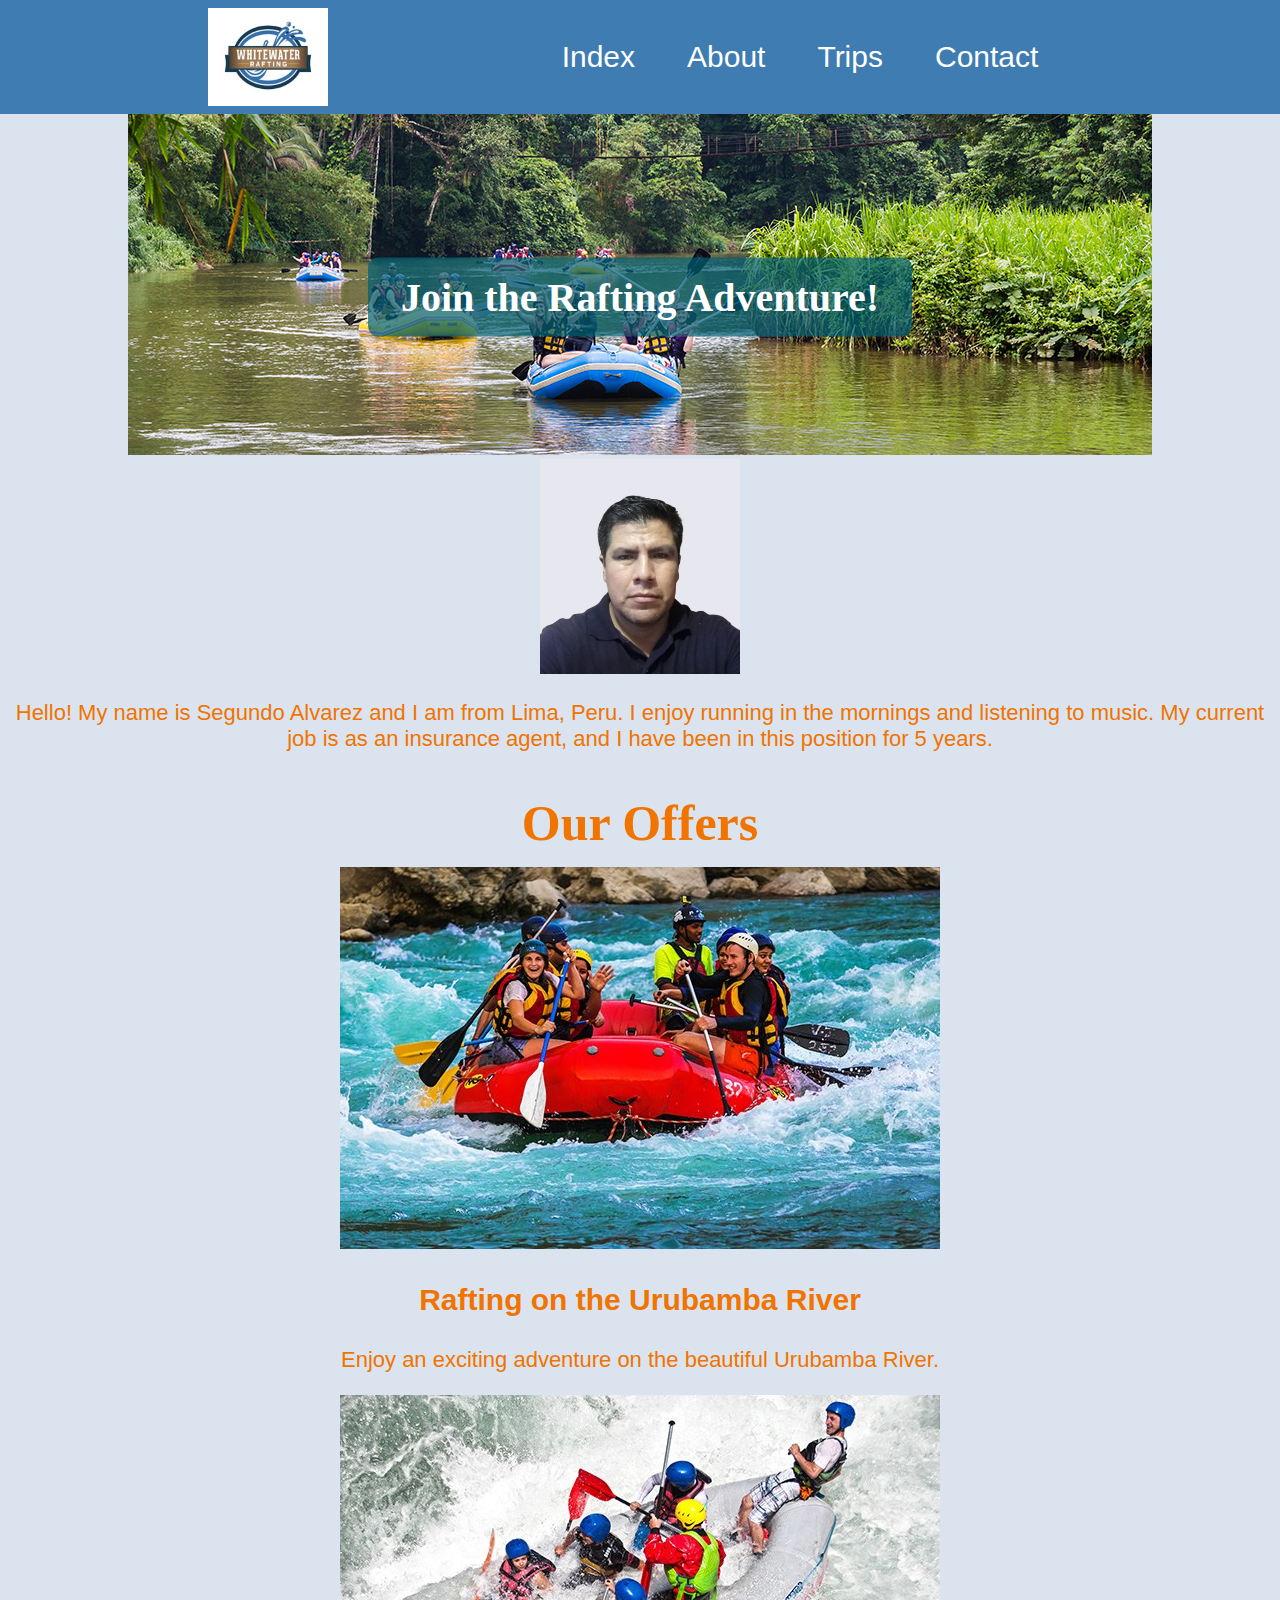
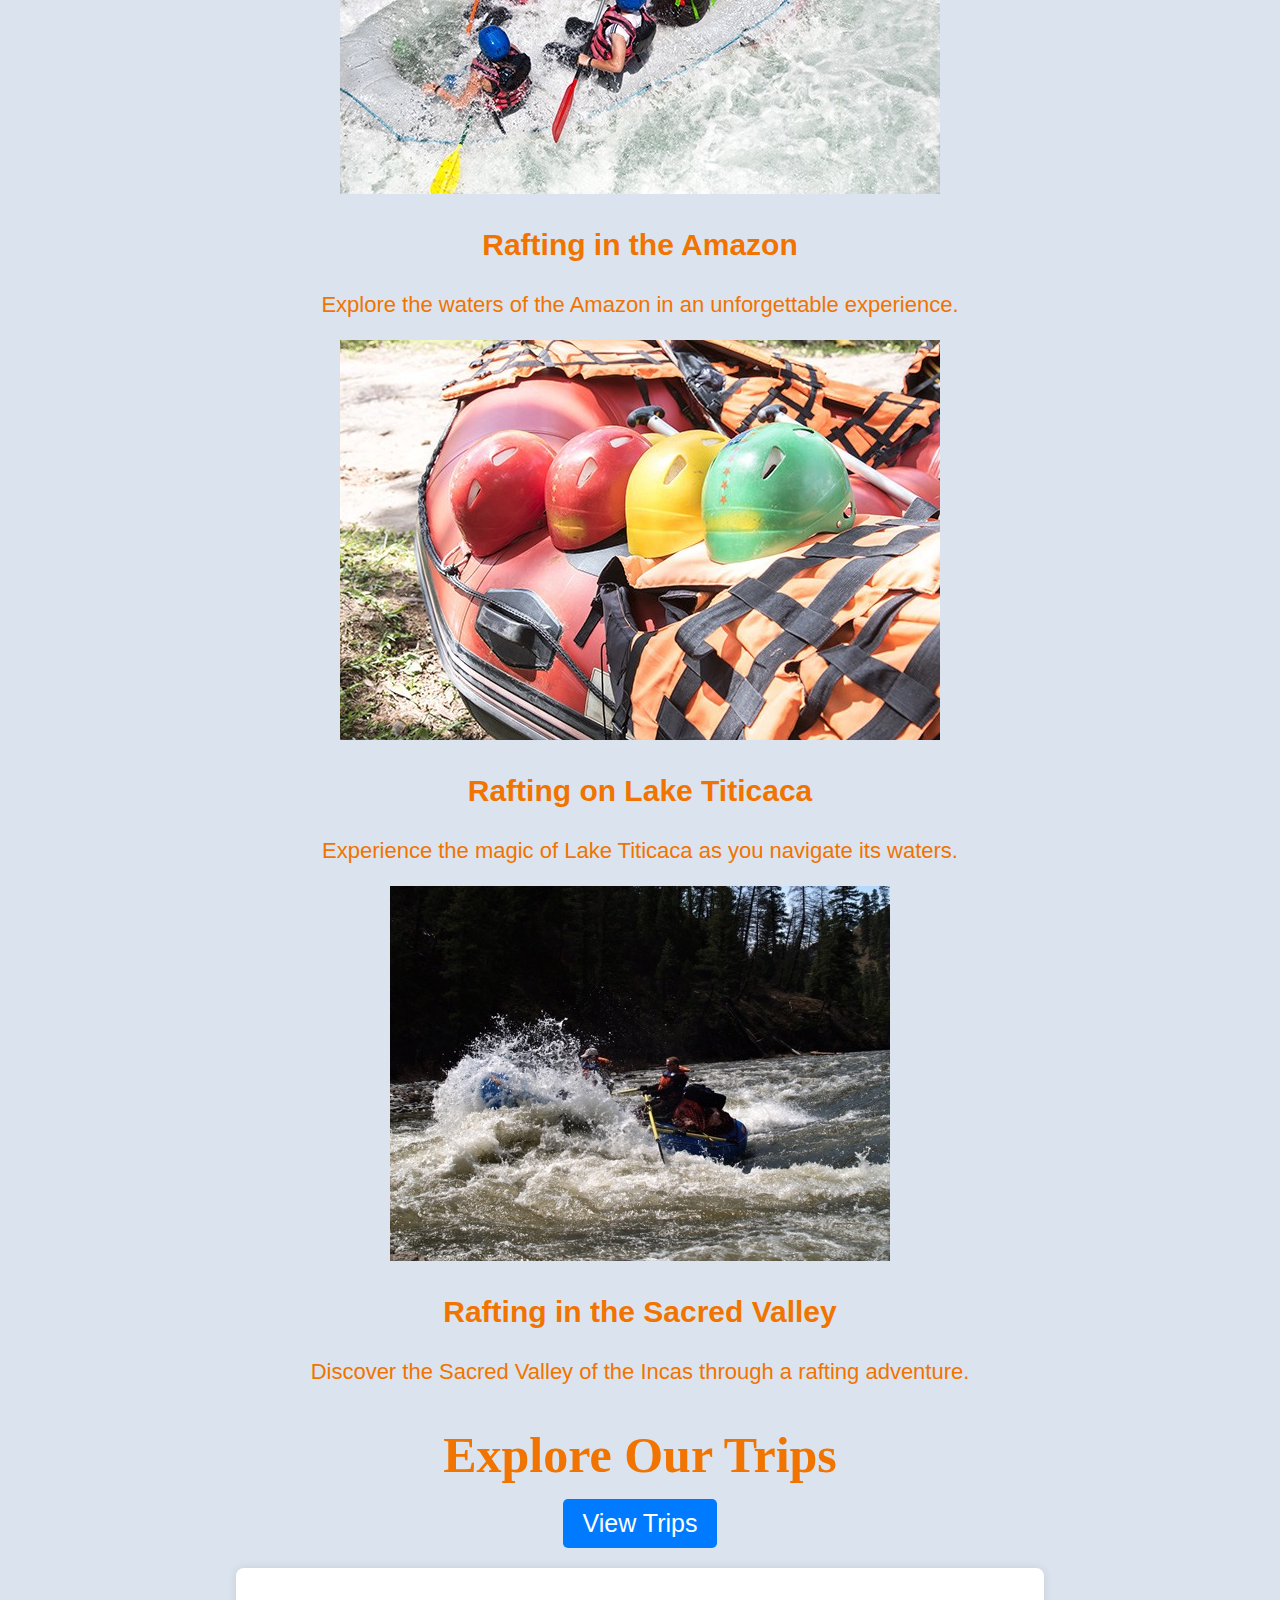
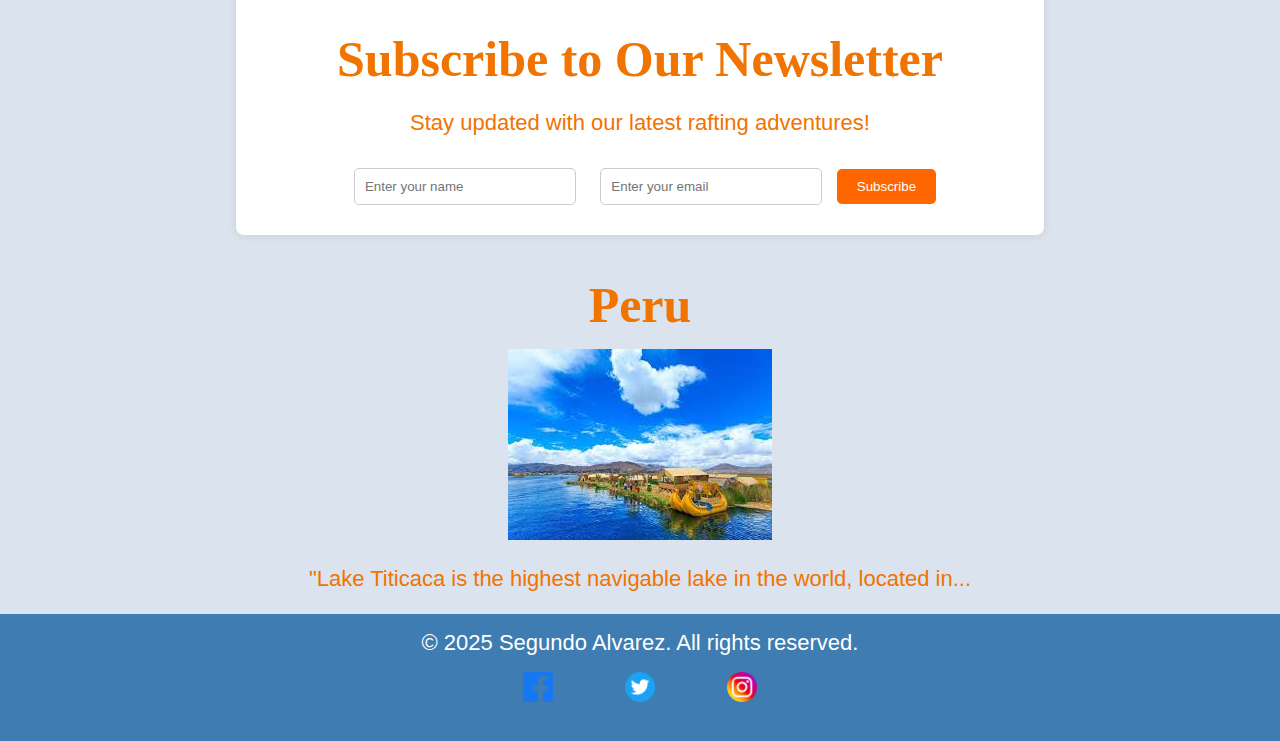
<file: wwr/index.html>
<!DOCTYPE html>
<html lang="en-US">
<head>
    <meta charset="utf-8">
    <meta name="viewport" content="width=device-width, initial-scale=1.0">
    <title>Segundo Alvarez | WDD 130</title>
    <meta name="description" content="Segundo Alvarez's BYU-Idaho WDD 130 course home page">
    <meta name="author" content="Segundo Alvarez">
    <link rel="stylesheet" href="styles/rafting.css">
</head>
<body>  
    <header>
        <img src="images/logo.jpg" alt="logo">
        <nav>
            <a href="index.html">Index</a>
            <a href="about.html">About</a>
            <a href="trips.html">Trips</a>
            <a href="contact.html">Contact</a>
        </nav>
    </header> 

    <section class="hero">
        <img src="images/GRANDErafting14_600.jpg" alt="Rafting Adventure" class="hero-image">
        <h1 class="hero-text">Join the Rafting Adventure!</h1>
    </section>

    <main>
        <img src="images/profile.jpg" alt="Hello, my name is Segundo Alvarez" width="200">
        <p>Hello! My name is Segundo Alvarez and I am from Lima, Peru. I enjoy running in the mornings and listening to music. My current job is as an insurance agent, and I have been in this position for 5 years.</p>
        
        <!-- Grid section to showcase offers -->
        <section class="grid">
            <h2>Our Offers</h2>
            <div class="grid-item">
                <img src="images/1rafting17_600_11zon.jpg" alt="Rafting on the river">
                <h3>Rafting on the Urubamba River</h3>
                <p>Enjoy an exciting adventure on the beautiful Urubamba River.</p>
            </div>
            <div class="grid-item">
                <img src="images/2rafting42_600_11zon.jpg" alt="Rafting in the Amazon">
                <h3>Rafting in the Amazon</h3>
                <p>Explore the waters of the Amazon in an unforgettable experience.</p>
            </div>
            <div class="grid-item">
                <img src="images/3rafting22_600_11zon.jpg" alt="Rafting on Lake Titicaca">
                <h3>Rafting on Lake Titicaca</h3>
                <p>Experience the magic of Lake Titicaca as you navigate its waters.</p>
            </div>
            <div class="grid-item">
                <img src="images/4raft-rapid_11zon.jpg" alt="Rafting in the Sacred Valley">
                <h3>Rafting in the Sacred Valley</h3>
                <p>Discover the Sacred Valley of the Incas through a rafting adventure.</p>
            </div>
        </section>
    </main>

    <section class="cta">
        <h2>Explore Our Trips</h2>
        <a href="trips.html" class="cta-button">View Trips</a>
    </section>

    <section class="newsletter">
        <h2>Subscribe to Our Newsletter</h2>
        <p>Stay updated with our latest rafting adventures!</p>
        <form action="submit_form.php" method="post">
            <input type="text" name="name" placeholder="Enter your name" required>
            <input type="email" name="email" placeholder="Enter your email" required>
            <button type="submit">Subscribe</button>
        </form>
    </section>

    <aside>
        <h2>Peru</h2>
        <img src="images/titicaca.jpg" alt="Lake Titicaca">
        <p>"Lake Titicaca is the highest navigable lake in the world, located in...</p>
    </aside>

    <footer>
        <p>&copy; 2025 Segundo Alvarez. All rights reserved.</p>

        <nav class="sociallinks">
            <a href="https://facebook.com">
                <img src="images/Facebook3_svg-64.webp" alt="Facebook">
            </a>
            <a href="https://twitter.com">
                <img src="images/2018_social_media_popular_app_logo_twitter-64.webp" alt="Twitter">
            </a>
            <a href="https://instagram.com">
                <img src="images/2018_social_media_popular_app_logo_instagram-64.webp" alt="Instagram">
            </a>
        </nav>
    </footer>
</body>
</html>
</file>
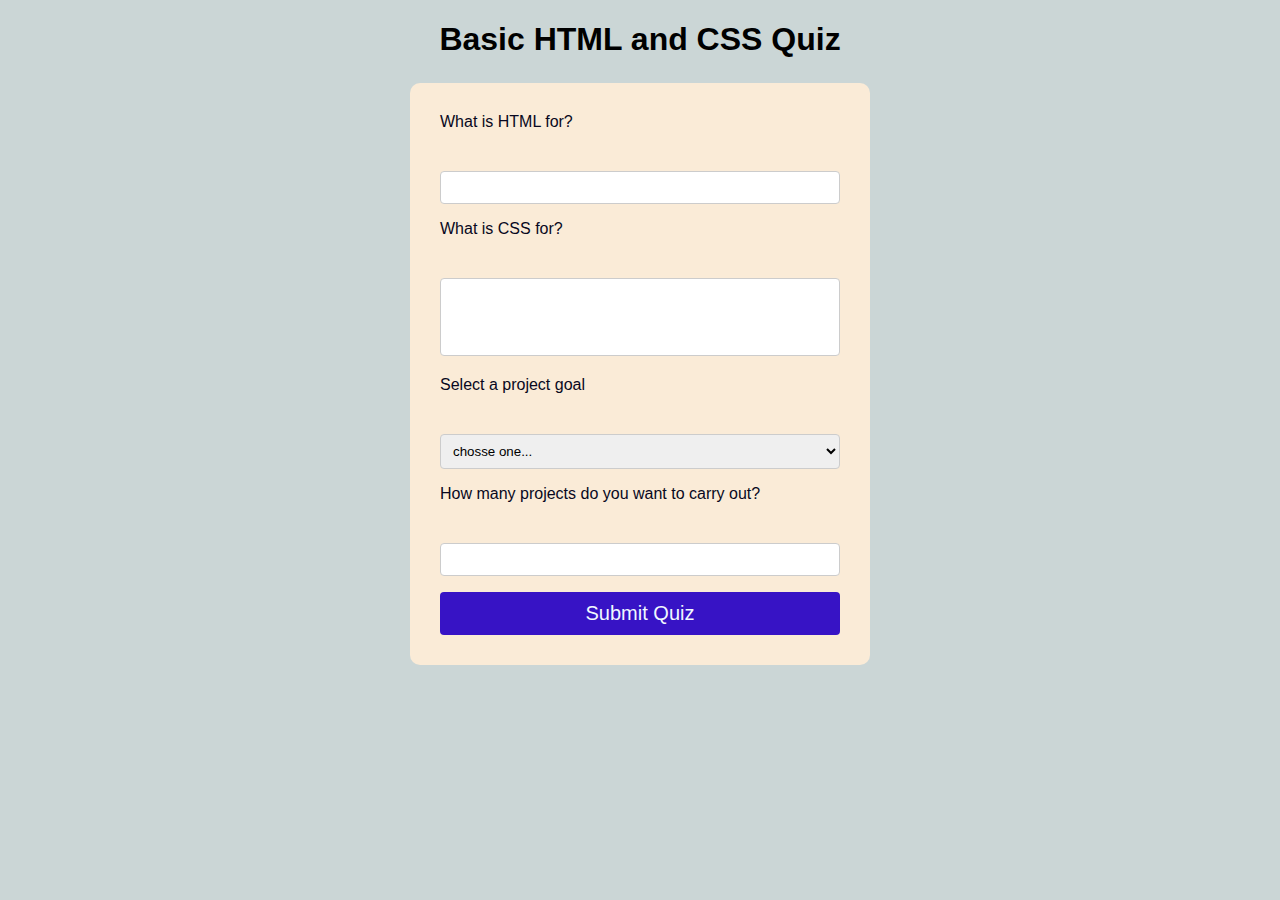
<file: quiz.html>
<!DOCTYPE html>
<html lang="en">
    <head>
        <meta charset="UTF-8">
        <meta name="viewport" content="width=device-width, initial-scale=1.0">
        <meta name="description" content="BYU -Idaho course, question form" >
        <meta name="author" content="Segundo Alvarez" >
        <title>Basic HTML and CSS Quiz</title>
        <link rel="stylesheet" href="styles/quiz.css" >
    
    </head>
    <body>
        <h1>Basic HTML and CSS Quiz</h1>
        <form action="#" method="post">
            <!--Question 1-->
            <label for="q1">What is HTML for?</label>
            <input type="text" id="q1" required >
            <!--Question 2-->
            <label for="q2">What is CSS for?</label>
            <textarea id="q2" name="q2" rows="4" required></textarea>
            <!--Question 3-->
            <label for="q3">Select a project goal</label>
            <select name="q3" id="q3" required>
                <option value="" selected disabled>chosse one...</option>
             <option value="">Web page</option>
             <option value="">Mobile app</option>
             <option value="">Comnputer games</option>
          
            </select>
            <!--Question 4-->
            <label for="q4">How many projects do you want to carry out?</label>
            <input type="number" id="q4" name="q4" required >
            <!--Send button-->
            <div class="flex">
                <button type="submit">Submit Quiz</button>
            </div>
        </form>
    </body>
</html>
</file>
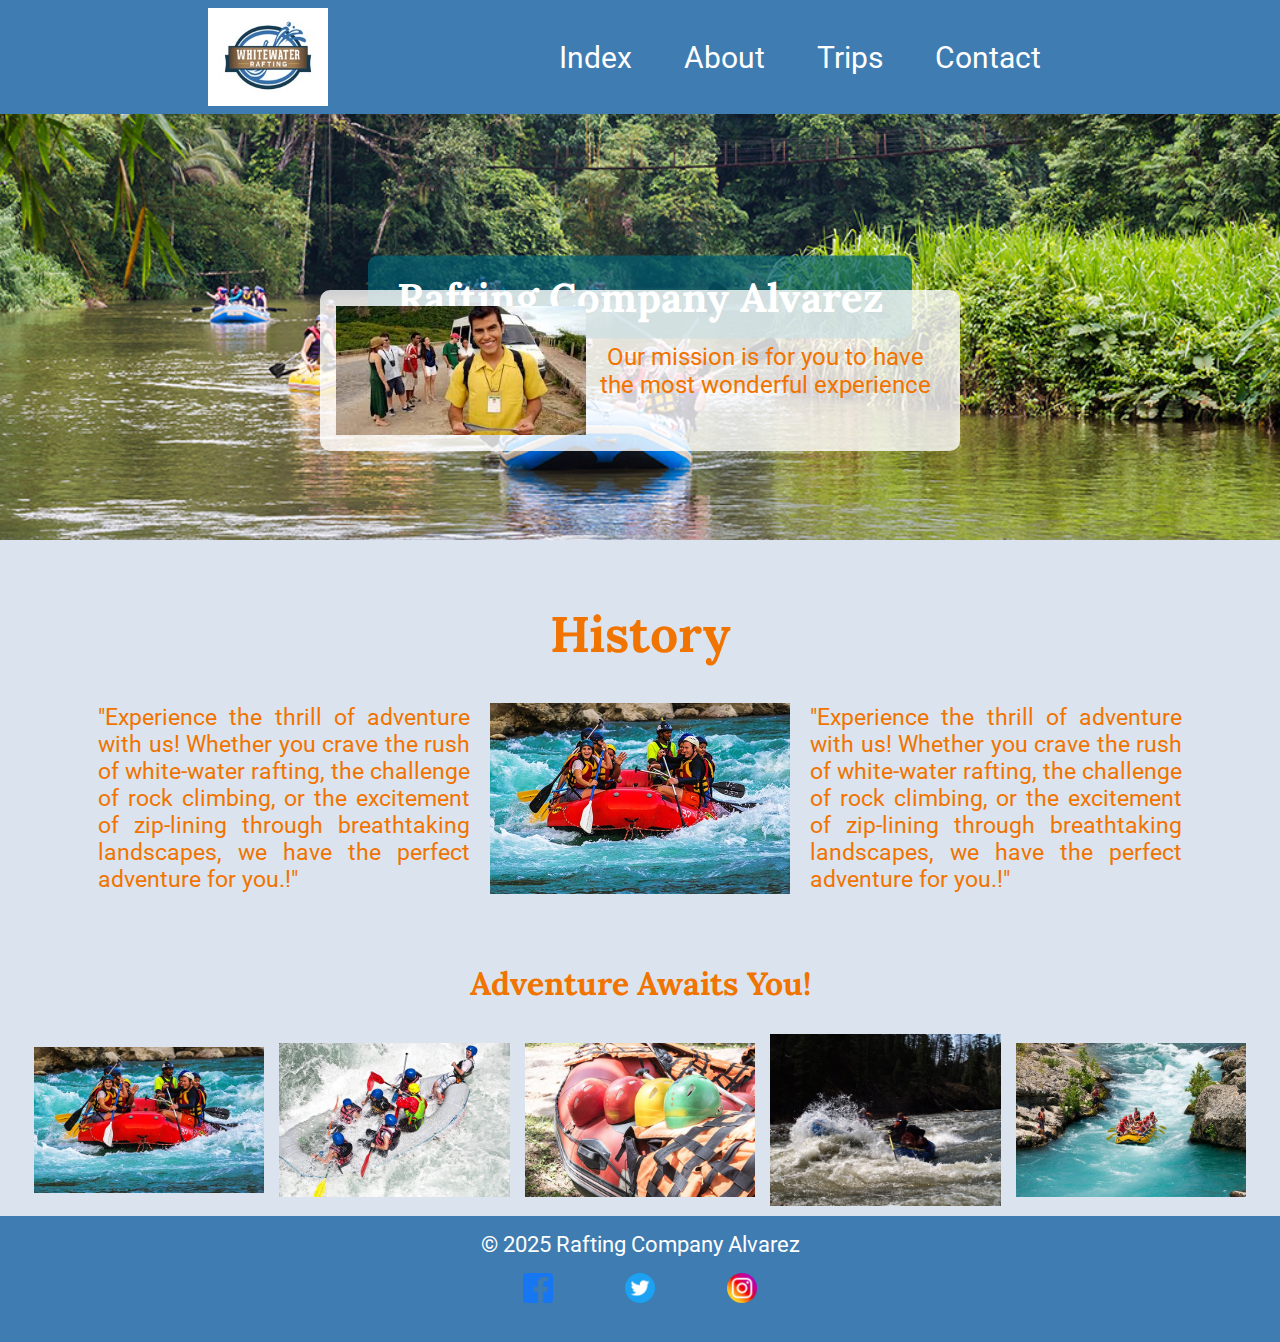
<file: wwr/about.html>
<!DOCTYPE html>
<html lang="en">
<head>
    <meta charset="UTF-8">
    <meta name="viewport" content="width=device-width, initial-scale=1.0">
    <title>Rafting Company Alvarez</title>
    <link rel="preconnect" href="https://fonts.googleapis.com">
    <link rel="preconnect" href="https://fonts.gstatic.com" crossorigin>
    <link href="https://fonts.googleapis.com/css2?family=Roboto:wght@400;700;900&family=Lora:wght@400;700&display=swap" rel="stylesheet">
    <link rel="stylesheet" href="styles/rafting.css">
    
</head>
<body>
    <header>
        <img src="images/logo.jpg" alt="logo">
        <nav>
            <a href="index.html">Index</a>
            <a href="about.html">About</a>
            <a href="trips.html">Trips</a>
            <a href="contact.html">Contact</a>
            

        </nav>

    </header>
    <main>
        <div class="main-image-container">
            <img class="main-imagen-large" src="images/GRANDErafting14_600.jpg" alt="">
            <h1>Rafting Company Alvarez</h1>
            <article>
                <img src="images/employee.jpeg" alt="">
                <p>Our mission is for you to have the most wonderful experience</p>
            </article>
            <section class="history-section">
                <h2>History</h2>
                <div class="history-content">
                    <p>"Experience the thrill of adventure with us! Whether you crave the rush of white-water rafting, the challenge of rock climbing, or the excitement of zip-lining through breathtaking landscapes, we have the perfect adventure for you.!"</p>
                    <img src="images/1rafting17_600_11zon.jpg" alt="History Image">
                    <p>"Experience the thrill of adventure with us! Whether you crave the rush of white-water rafting, the challenge of rock climbing, or the excitement of zip-lining through breathtaking landscapes, we have the perfect adventure for you.!"</p>
                </div>
            </section>
            
            <section class="adventura-gallery">
                <h2>Adventure Awaits You!</h2>
                <div class="image-container">
                    <img src="images/1rafting17_600_11zon.jpg" alt="">
                    <img src="images/2rafting42_600_11zon.jpg" alt="">
                    <img src="images/3rafting22_600_11zon.jpg" alt="">
                    <img src="images/4raft-rapid_11zon.jpg" alt="">
                    <img src="images/5rafting65_600_11zon.jpg" alt="">
                </div>
            </section>
        </div>
    </main>
    <footer>
        <p>© 2025 Rafting Company Alvarez</p>
        <nav class="sociallinks">
            <a href="https://facebook.com">
                <img src="images/Facebook3_svg-64.webp" alt="Facebook">
            </a>
            <a href="https://twitter.com">
                <img src="images/2018_social_media_popular_app_logo_twitter-64.webp" alt="Twitter">
            </a>
            <a href="https://instagram.com">
                <img src="images/2018_social_media_popular_app_logo_instagram-64.webp" alt="Instagram">
            </a>

        </nav>

    </footer>
    
</body>
</html>
</file>
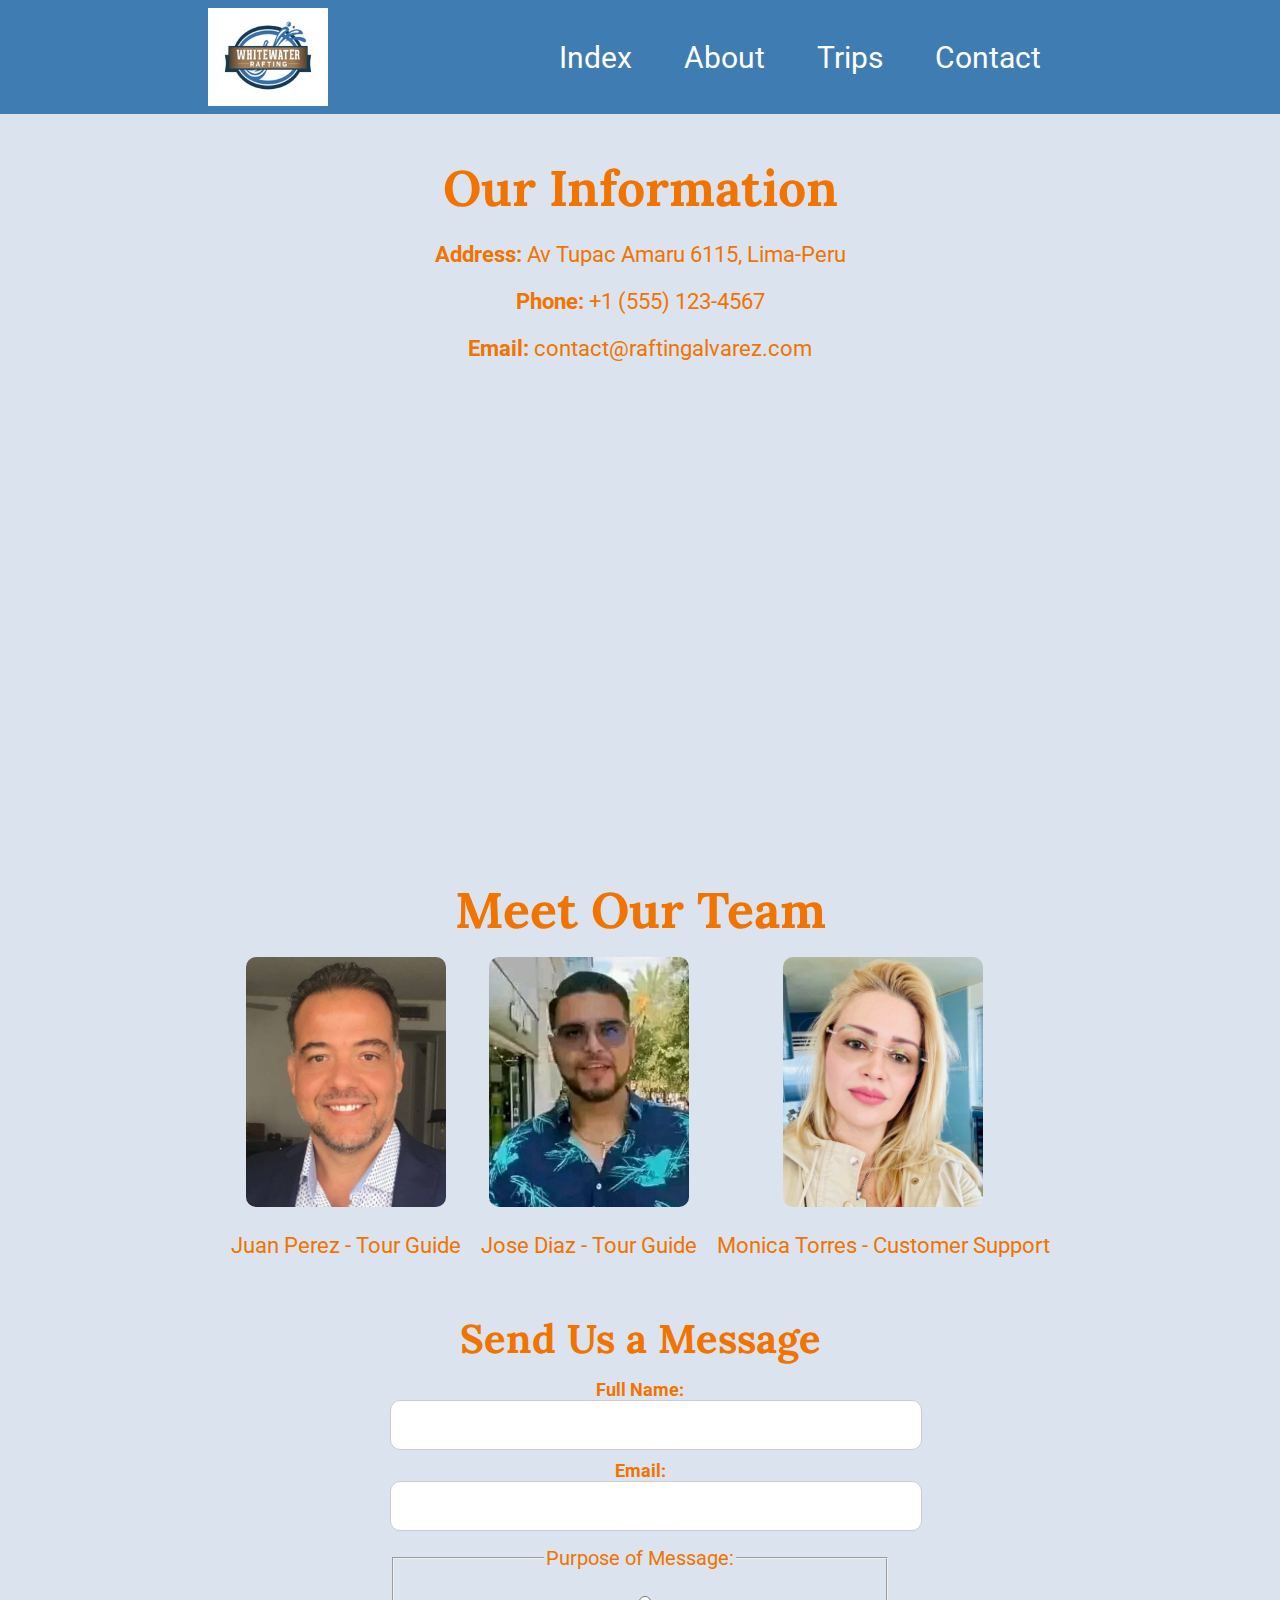
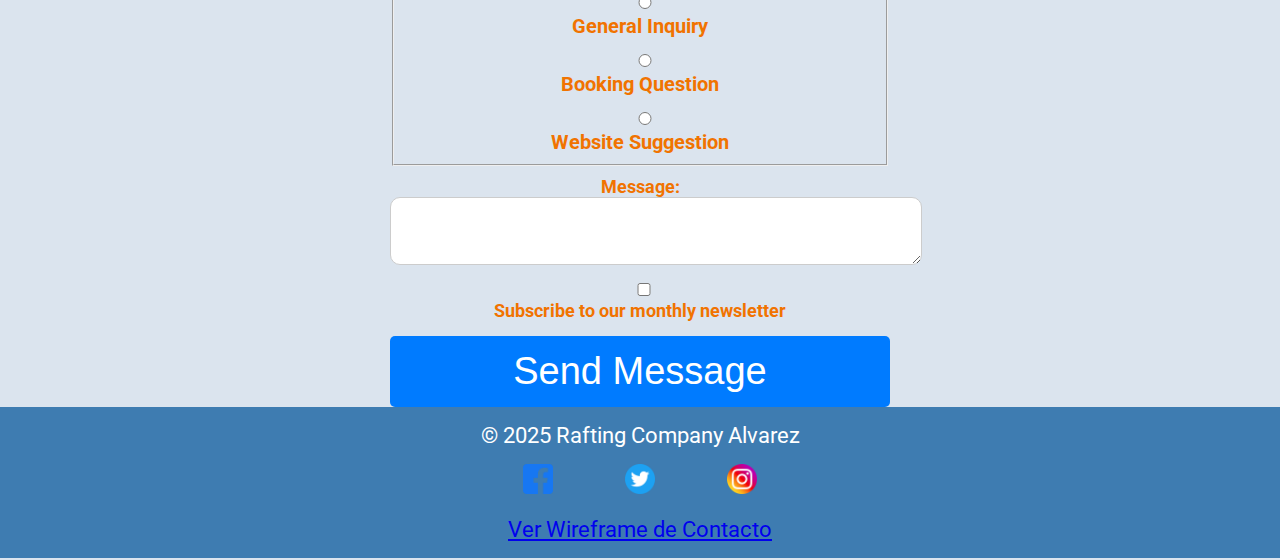
<file: wwr/contact.html>
<!DOCTYPE html>
<html lang="en">
<head>
    <meta charset="UTF-8">
    <meta name="viewport" content="width=device-width, initial-scale=1.0">
    <meta name="description" content="Get in touch with Rafting Company Alvarez for inquiries, bookings, and customer support. Contact us today!">
    <title>Contact Us-Rafting Company Alvarez</title>
    <link rel="preconnect" href="https://fonts.googleapis.com">
    <link rel="preconnect" href="https://fonts.gstatic.com" crossorigin>
    <link href="https://fonts.googleapis.com/css2?family=Roboto:wght@400;700;900&family=Lora:wght@400;700&display=swap" rel="stylesheet">
    <link rel="stylesheet" href="styles/rafting.css">
    
</head>
<body>
    <header>
        <img src="images/logo.jpg" alt="logo">
        <nav>
            <a href="index.html">Index</a>
            <a href="about.html">About</a>
            <a href="trips.html">Trips</a>
            <a href="contact.html">Contact</a>
            

        </nav>

    </header>
    <main>

        <section class="company-info">
            <h2>Our Information</h2>
            <p><strong>Address:</strong> Av Tupac Amaru 6115, Lima-Peru </p>
            <p><strong>Phone:</strong> +1 (555) 123-4567</p>
            <p><strong>Email:</strong> contact@raftingalvarez.com</p>
            <iframe 
                src="https://www.google.com/maps/embed?pb=!1m18!1m12!1m3!1d3900.0778045739396!2d-77.04989932512965!3d-11.93516448836269!2m3!1f0!2f0!3f0!3m2!1i1024!2i768!4f13.1!3m3!1m2!1s0x9105cebcf990fd7b%3A0x9c4b5f3d6e8e64dd!2sAv.%20T%C3%BApac%20Amaru%206115%2C%20Comas%2015311!5e0!3m2!1ses!2spe!4v1708360000000" 
                height="450" 
                width="600" 
                allowfullscreen="" 
                style="border:0;" 
                loading="lazy">
            </iframe>
            
            
        </section>
        <section class="team">
            <h2>Meet Our Team</h2>
            <div class="team-container">
                <div class="employee">
                    <img src="images/1worker.jpg" alt="Juan Perez">
                    <p>Juan Perez - Tour Guide</p>
                </div>
                <div class="employee">
                    <img src="images/2worker.jpg" alt="Jose Diaz">
                    <p>Jose Diaz - Tour Guide</p>
                </div>
                <div class="employee">
                    <img src="images/3worker.jpg" alt="Monica Torres">
                    <p>Monica Torres - Customer Support</p>
                </div>
            </div>
        </section>
        <section class="contact-form">
            <h2>Send Us a Message</h2>
            <form action="submit_form.php" method="post">
                <label for="name">Full Name:</label>
                <input type="text" id="name" name="name" required>
                
                <label for="email">Email:</label>
                <input type="email" id="email" name="email" required>
                
                <fieldset>
                    <legend>Purpose of Message:</legend>
                    <label><input type="radio" name="purpose" value="general" required> General Inquiry</label>
                    <label><input type="radio" name="purpose" value="booking"> Booking Question</label>
                    <label><input type="radio" name="purpose" value="suggestion"> Website Suggestion</label>
                </fieldset>
                
                <label for="message">Message:</label>
                <textarea id="message" name="message" required></textarea>
                
                <label><input type="checkbox" name="newsletter"> Subscribe to our monthly newsletter</label>
                
                <button type="submit">Send Message</button>
            </form>
        </section>



    <footer>
        <p>© 2025 Rafting Company Alvarez</p>
        <nav class="sociallinks">
            <a href="https://facebook.com">
                <img src="images/Facebook3_svg-64.webp" alt="Facebook">
            </a>
            <a href="https://twitter.com">
                <img src="images/2018_social_media_popular_app_logo_twitter-64.webp" alt="Twitter">
            </a>
            <a href="https://instagram.com">
                <img src="images/2018_social_media_popular_app_logo_instagram-64.webp" alt="Instagram">
            </a>

        </nav>

        <p>
            <a href="https://app.moqups.com/Xt1AwI3bTYcGQBdXmfV7JC8Mzk2uSdP9/view/page/ad64222d5" target="_blank">
                Ver Wireframe de Contacto
            </a>
        </p>

    </footer>
    
</body>
</html>
</file>
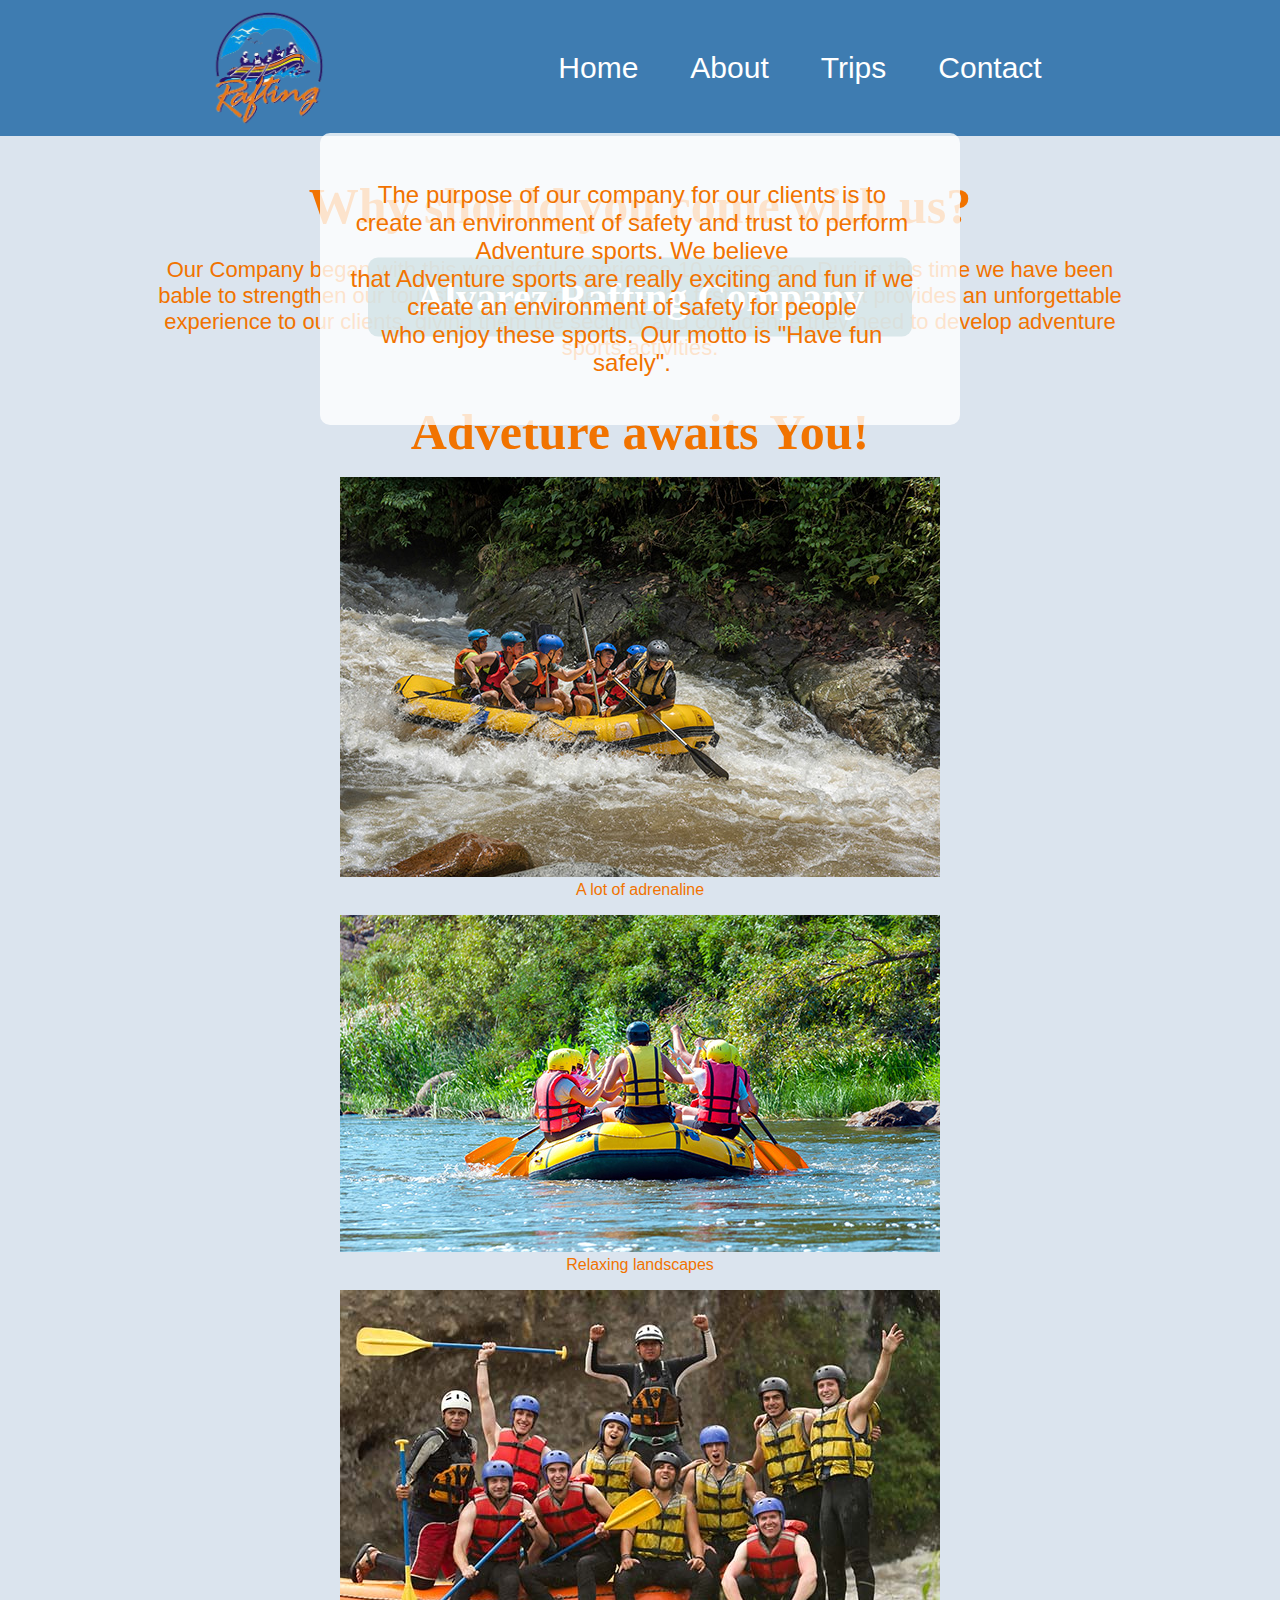
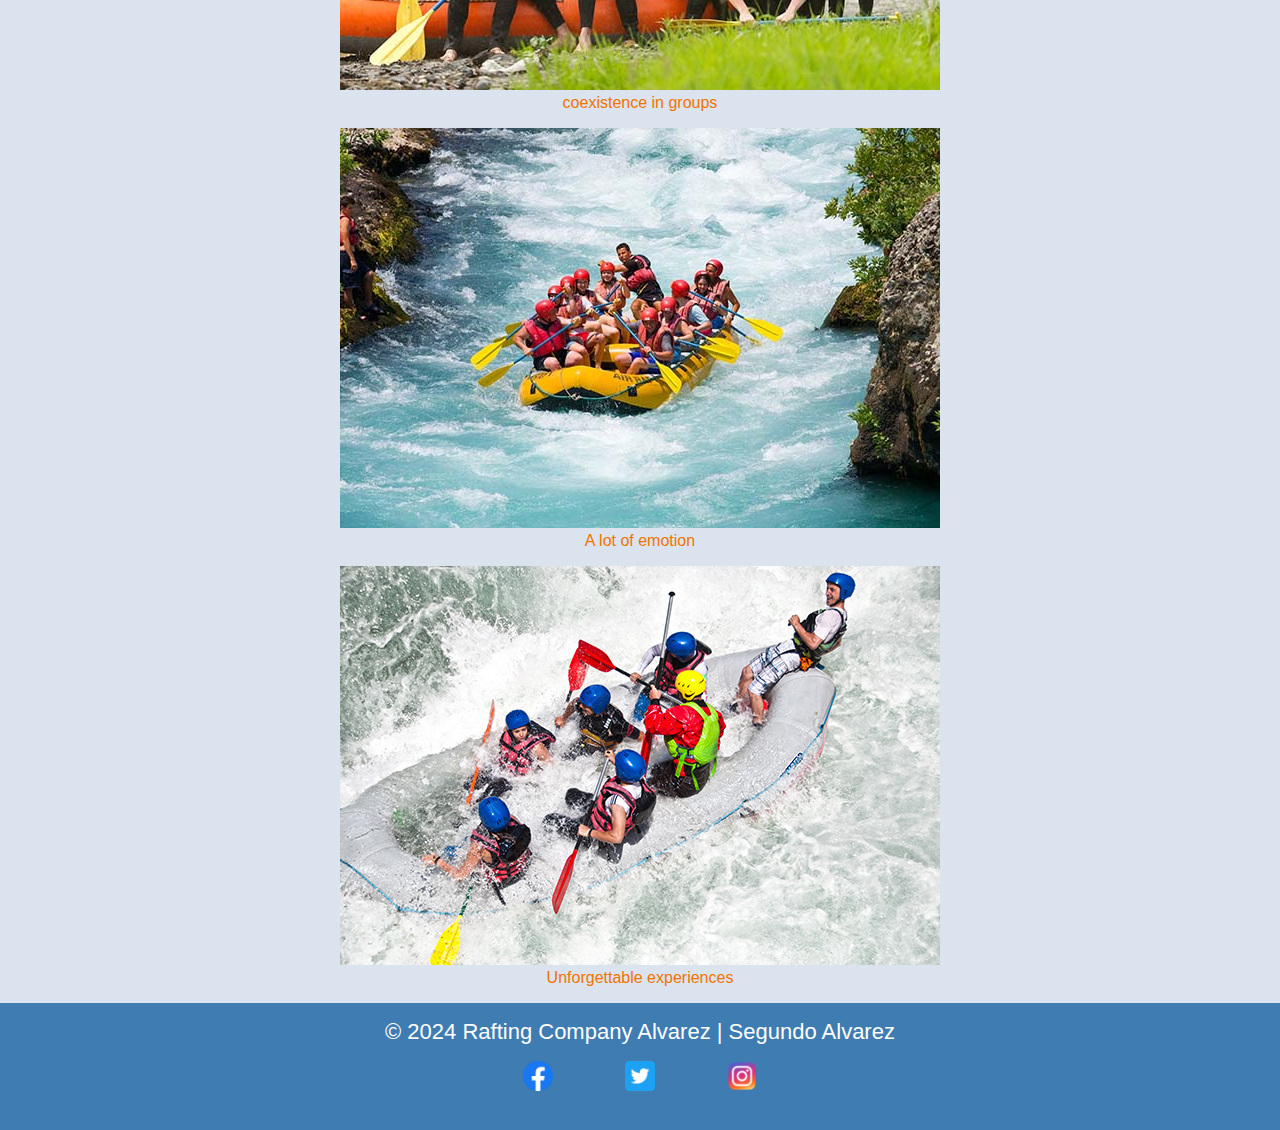
<file: wwr/site-plan-rafting.html>
<!DOCTYPE html>
<html lang="en">
  <head>
    <meta charset="UTF-8">
    <meta name="viewport" content="width=device-width, initial-scale=1.0" >
    <meta name="description" content="website about my rafting company">
    <meta name="author" content="Segundo Alvarez" >
    <title>About - Alvarez Rafting Company</title>
    <link rel="stylesheet" href="styles/rafting.css" >
  </head>
  <body>
    <header>
      <img src="images/rafinglogo.png" alt="Raftinf Site Logo" >
      <nav class="iso">
        <a href="about.html">Home</a>
        <a href="site-plan-rafting.html">About</a>
        <a href="trips.html">Trips</a>
        <a href="contact.html">Contact</a>
      </nav>
    </header>

    <main>
      <div class="hero">
        <h1>Alvarez Rafting Company</h1>

        <h2>Why should you come with us?</h2>

        <p>
          Our Company began with this wonderful experience 10 years ago. During this time 
              we have been <br> bable to strengthen our tourist routes, and become the first company 
              that provides an unforgettable <br>experience to our clients, giving them the security 
              and  confidence they need  to develop adventure <br> sports activities.
        </p>
        <article>

            <p>
            The purpose of our company for our clients  is to create an environment of safety 
                    and trust to perform Adventure sports. We believe <br> that  Adventure sports 
                    are really exciting and  fun if we create an environment of safety for people <br> 
                    who enjoy these sports.  Our motto is "Have fun safely".
            </p>

          <p></p>
        </article>
      </div>
      <section>
        <div class="flex">
          
          
          
        </div>
      </section>
      <section>
        <h2>Adveture awaits You!</h2>
        <div class="flex">
          <figure>
            <img src="images/rafting1_600.jpg" alt="" class="figureImage" >
            <figcaption>A lot of adrenaline</figcaption>
          </figure>
          <figure>
            <img src="images/rafting8_600.jpg" alt="" class="figureImage" >
            <figcaption>Relaxing landscapes</figcaption>
          </figure>
          <figure>
            <img src="images/rafting59_600.jpg" alt="" class="figureImage" >
            <figcaption>coexistence in groups</figcaption>
          </figure>
          <figure>
            <img src="images/rafting53_600.jpg" alt="" class="figureImage" >
            <figcaption>A lot of emotion</figcaption>
          </figure>
          <figure>
            <img src="images/rafting42_600.jpg" alt="" class="figureImage" >
            <figcaption>Unforgettable experiences</figcaption>
          </figure>
        </div>
      </section>
    </main>
    <footer>
      <p> © 2024 Rafting Company Alvarez | Segundo Alvarez </p>

      <nav class="sociallink">
        <a href="https://facebook.com">
          <img src="images/1_Facebook_colored_svg_copy-64.webp" alt="Facebook" >
        </a>
        <a href="https://twitter.com">
          <img src="images/1_Twitter3_colored_svg-64.webp" alt="Twitter" >
        </a>
        <a href="https://instagram.com">
          <img src="images/instagram_icon-instagram_buttoninstegram-64.webp" alt="Instagram" >
        </a>
      </nav>
    </footer>
  </body>
</html>
</file>
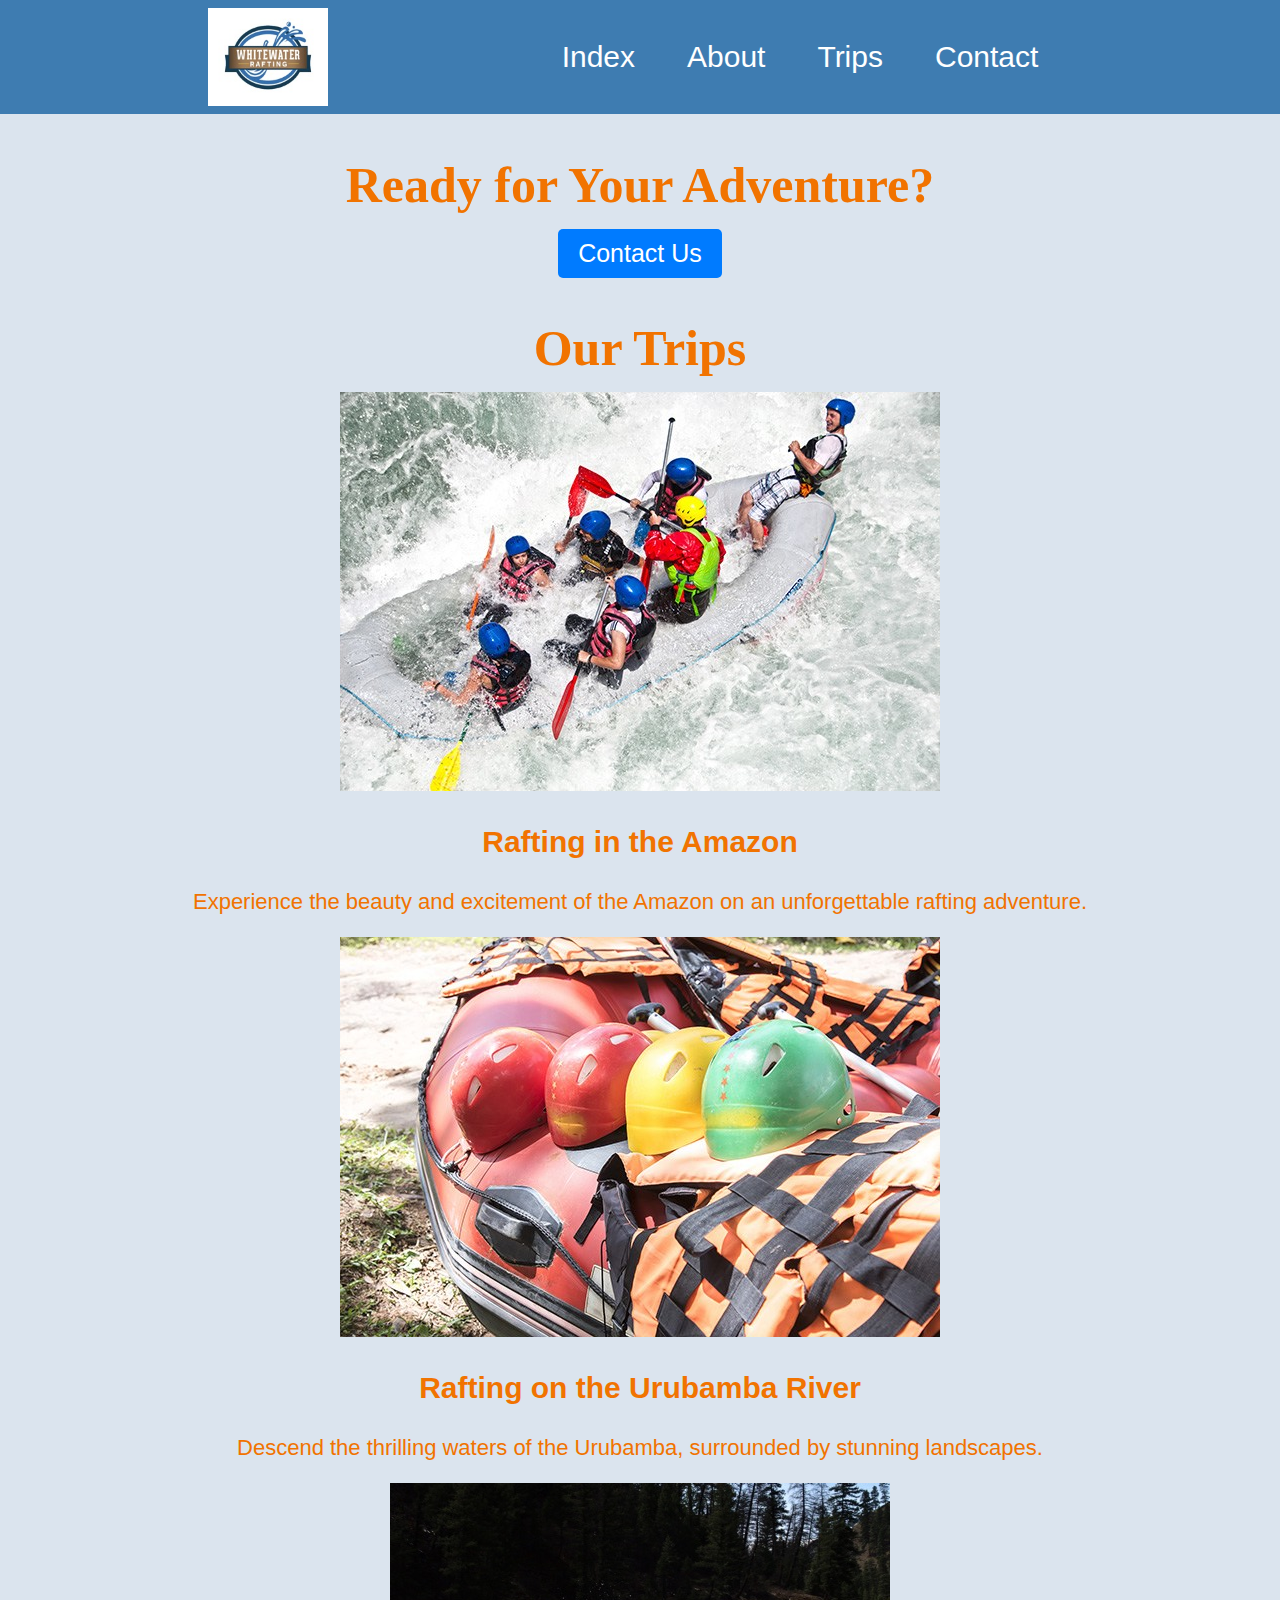
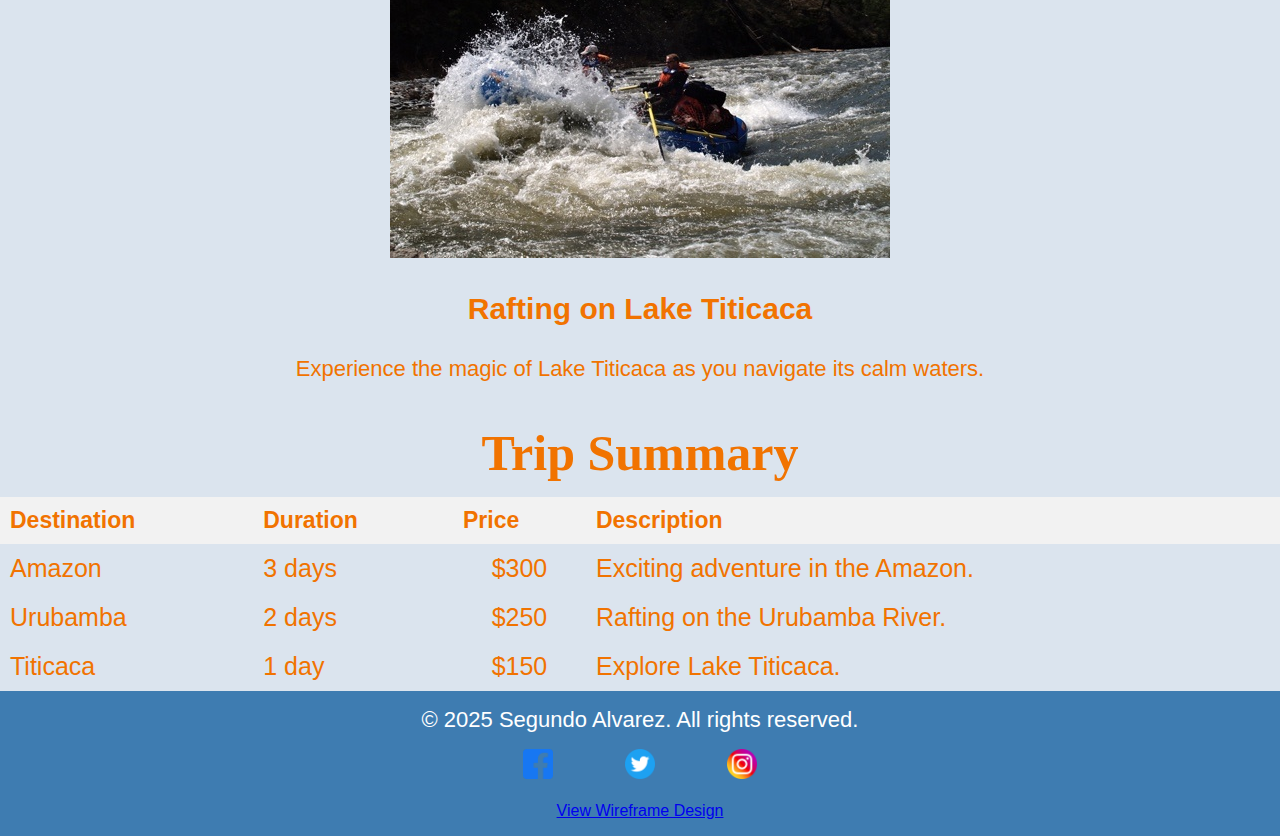
<file: wwr/trips.html>
<!DOCTYPE html>
<html lang="en">
<head>
    <meta charset="utf-8">
    <meta name="viewport" content="width=device-width, initial-scale=1.0">
    <title>Travel Page | WDD 130</title>
    <meta name="description" content="Explore our exciting rafting trips.">
    <link rel="stylesheet" href="styles/rafting.css">
</head>
<body>
    <header>
        <img src="images/logo.jpg" alt="Travel Company Logo" />
        <nav>
            <a href="index.html">Index</a>
            <a href="about.html">About</a>
            <a href="trips.html">Trips</a>
            <a href="contact.html">Contact</a>
        </nav>
    </header>

    <section class="cta">
        <h2>Ready for Your Adventure?</h2>
        <a href="contact.html" class="cta-button">Contact Us</a>
    </section>

    <section class="trip-descriptions">
        <h2>Our Trips</h2>
        <div class="trip">
            <img src="images/2rafting42_600_11zon.jpg" alt="Rafting in the Amazon" />
            <h3>Rafting in the Amazon</h3>
            <p>Experience the beauty and excitement of the Amazon on an unforgettable rafting adventure.</p>
        </div>
        <div class="trip">
            <img src="images/3rafting22_600_11zon.jpg" alt="Rafting in the Urubamba" />
            <h3>Rafting on the Urubamba River</h3>
            <p>Descend the thrilling waters of the Urubamba, surrounded by stunning landscapes.</p>
        </div>
        <div class="trip">
            <img src="images/4raft-rapid_11zon.jpg" alt="Rafting on Lake Titicaca" />
            <h3>Rafting on Lake Titicaca</h3>
            <p>Experience the magic of Lake Titicaca as you navigate its calm waters.</p>
        </div>
    </section>

    <section class="trip-table">
        <h2>Trip Summary</h2>
        <table>
            <thead>
                <tr>
                    <th>Destination</th>
                    <th>Duration</th>
                    <th>Price</th>
                    <th>Description</th>
                </tr>
            </thead>
            <tbody>
                <tr>
                    <td>Amazon</td>
                    <td>3 days</td>
                    <td>$300</td>
                    <td>Exciting adventure in the Amazon.</td>
                </tr>
                <tr>
                    <td>Urubamba</td>
                    <td>2 days</td>
                    <td>$250</td>
                    <td>Rafting on the Urubamba River.</td>
                </tr>
                <tr>
                    <td>Titicaca</td>
                    <td>1 day</td>
                    <td>$150</td>
                    <td>Explore Lake Titicaca.</td>
                </tr>
            </tbody>
        </table>
    </section>

    <footer>
        <p>&copy; 2025 Segundo Alvarez. All rights reserved.</p>

        <nav class="sociallinks">
            <a href="https://facebook.com">
                <img src="images/Facebook3_svg-64.webp" alt="Facebook">
            </a>
            <a href="https://twitter.com">
                <img src="images/2018_social_media_popular_app_logo_twitter-64.webp" alt="Twitter">
            </a>
            <a href="https://instagram.com">
                <img src="images/2018_social_media_popular_app_logo_instagram-64.webp" alt="Instagram">
            </a>
        </nav>
        
        <a href="https://app.moqups.com/ykQnPPe8sie08TuylDx5f0qx6HMgp0ak/view/page/ad64222d5" target="_blank">View Wireframe Design</a>
    </footer>
</body>
</html>
</file>
<file: wwr/styles/rafting.css>
/* VARIABLES DE COLOR */
:root {
    --primary-color: #3E7CB1;
    --secondary-color: #81A4CD;
    --background-color: #DBE4EE;
    --text-color: #F17300;
}

/* ESTILO GENERAL */
body {
    font-family: 'Roboto', sans-serif;
    background-color: var(--background-color);
    color: var(--text-color);
    margin: 0;
    padding: 0;
    text-align: center;
}

/* HEADER */
header {
    display: grid;
    grid-template-columns: auto 1fr auto;
    align-items: center;
    background-color: var(--primary-color);
    padding: 0.5rem;
    gap: 2rem;
}

header img {
    width: 120px;
    margin-left: 200px;
}

nav {
    display: flex;
    justify-content: center;
    gap: 20px;
}

nav a {
    color: white; /* Cambiado a blanco para mayor contraste */
    text-decoration: none;
    font-size: 1.875rem; /* Cambiado a rem */
    margin: 1rem;
}

nav a:hover {
    color: #ff6600; /* Color al pasar el mouse */
}

/* MAIN */
main {
    text-align: center;
}

/* IMAGEN PRINCIPAL */
.main-imagen-large {
    width: 100vw;
    height: auto;
    display: block;
}

/* CONTENEDOR DE IMÁGENES */
.image-container {
    display: flex;
    justify-content: center;
    align-items: center;
    flex-wrap: wrap;
    gap: 15px;
    width: 100%;
    padding: 10px;
}

.image-container img {
    width: 20%;
    height: auto;
    max-width: 250px;
    transition: transform 0.3s ease-in-out;
}

.image-container img:hover {
    transform: scale(1.1);
}

/* TÍTULOS */
h1, h2 {
    font-family: 'Lora', serif;
}

h1 {
    position: absolute;
    top: 30%;
    left: 50%;
    transform: translate(-50%, -50%);
    background: rgba(0, 95, 115, 0.7);
    color: white;
    padding: 1rem;
    border-radius: 10px;
    font-size: 2.5rem;
    width: 40%;
}

h2 {
    font-size: 3.125rem; /* Cambiado a rem */
    margin-bottom: 15px;
}

/* SECCIÓN HISTORIA */
.history-section {
    padding: 20px;
    text-align: center;
}

.history-content {
    display: flex;
    align-items: center;
    justify-content: center;
    flex-wrap: wrap;
    gap: 20px;
}

.history-content img {
    width: 300px;
    height: auto;
}

.history-content p {
    width: 30%;
    text-align: justify;
    font-size: 1.4375rem; /* Cambiado a rem */
}

/* ARTICLE */
article {
    position: absolute;
    display: flex;
    align-items: center;
    justify-content: center;
    padding: 1rem;
    background: rgba(255, 255, 255, 0.8);
    margin-top: -250px;
    left: 50%;
    transform: translateX(-50%);
    max-width: 50%;
    border-radius: 10px;
}

article img {
    width: 90%;
    max-width: 250px;
    height: auto;
}

article p {
    font-size: 1.5rem;
    text-align: center;
    flex-grow: 1;
    padding: 0.5rem;
}

/* SECCIÓN AVENTURA */
.adventura-gallery {
    display: flex;
    flex-direction: column;
    align-items: center;
    text-align: center;
    width: 100%;
}

.adventura-gallery h2 {
    margin-bottom: 20px;
    font-size: 2rem;
}

.adventura-gallery img {
    width: 18%;
    height: auto;
}

.team-container {
    display: flex;
    justify-content: center;
    gap: 20px;
    flex-wrap: wrap;
}

.employee {
    text-align: center;
}

.employee img {
    width: 200px; /* Tamaño fijo para todas las imágenes */
    height: 250px; /* Mantiene uniformidad en la altura */
    object-fit: cover; /* Recorta la imagen para que se ajuste sin deformarse */
    border-radius: 10px;
}

/* FORMULARIO DE CONTACTO */
.contact-form {
    width: 100%;
    max-width: 500px;
    margin: auto;
    font-size: 18px; /* Agranda el texto en general */
}

.contact-form h2 {
    font-size: 2.5rem; /* Cambiado a rem */
}

.contact-form label {
    display: block;
    margin-top: 10px;
    font-weight: bold;
}

.contact-form input, 
.contact-form textarea {
    width: 100%;
    padding: 15px; /* Agranda los casilleros */
    font-size: 1rem; /* Cambiado a rem */
    border: 1px solid #ccc;
    border-radius: 10px;
}

.contact-form fieldset {
    margin-top: 15px;
    padding: 10px;
    font-size: 1.25rem; /* Cambiado a rem */
}

.contact-form button {
    display: block;
    width: 100%;
    padding: 14px;
    font-size: 2.375rem; /* Cambiado a rem */
    background-color: #007BFF;
    color: white;
    border: none;
    border-radius: 5px;
    cursor: pointer;
    margin-top: 15px;
}

.contact-form button:hover {
    background-color: #0056b3;
}

/* FOOTER */
footer {
    text-align: center;
    padding: 1rem;
    background-color: var(--primary-color);
}

footer img {
    width: 30px;
    margin: 0 10px;
}

footer p {
    margin: 0;
    color: white;
}

/* Sección del Boletín */
.newsletter {
    text-align: center;
    background-color: white;
    padding: 20px;
    margin: 20px auto;
    width: 60%;
    border-radius: 8px;
    box-shadow: 0 0 10px rgba(0, 0, 0, 0.1);
}

.newsletter input {
    padding: 10px;
    width: 200px;
    margin: 10px;
    border: 1px solid #ccc;
    border-radius: 5px;
}

.newsletter button {
    padding: 10px 20px;
    background-color: #ff6600;
    color: rgb(255, 255, 255);
    border: none;
    cursor: pointer;
    border-radius: 5px;
}

.newsletter button:hover {
    background-color: #e65c00;
}

/* TABLA DE VIAJES */
.trip-table table {
    width: 100%; /* Asegúrate de que la tabla use todo el ancho disponible */
    border-collapse: collapse; /* Para evitar espacios entre celdas */
}

.trip-table th, .trip-table td {
    padding: 10px; /* Espaciado interno */
    text-align: left; /* Alineación por defecto a la izquierda */
}

.trip-table td:nth-child(3) {
    text-align: center; /* Centra el texto en la tercera columna (precio) */
}

.trip-table th {
    background-color: #f2f2f2; /* Color de fondo para encabezados */
}

h3 {
    font-size: 1.875rem; /* Cambiado a rem */
}

p {
    font-size: 1.375rem; /* Cambiado a rem */
}

th {
    font-size: 1.4375rem; /* Cambiado a rem */
}

td {
    font-size: 1.5625rem; /* Cambiado a rem */
}

/* BOTÓN CTA */
.cta-button {
    display: inline-block; /* Permite que el botón tenga un tamaño adecuado */
    padding: 10px 20px; /* Espaciado interno */
    background-color: #007BFF; /* Color de fondo */
    color: white; /* Color del texto */
    text-decoration: none; /* Sin subrayado */
    border-radius: 5px; /* Bordes redondeados */
    font-size: 1.5625rem; /* Cambiado a rem */
    transition: background-color 0.3s; /* Efecto de transición para hover */
}

.cta-button:hover {
    background-color: #0056b3; /* Color de fondo al pasar el mouse */
}
</file>
<file: styles/quiz.css>
body {
    
    font-family: "Arial", sans-serif;
    background-color: rgb(203, 214, 214);
    margin: 0;
    padding: 0;
}
h1 {
    text-align: center;
    color: rgb(0, 0, 0);
    
}
form {
    max-width: 400px;
    margin: 25px auto;
    background-color: antiquewhite;
    padding: 30px;
    border-radius: 10px;
}
label {
    display: block;
    margin-bottom: 40px;
    color: rgb(8, 8, 33);
}
input, textarea, select {
    width: 100%;
    padding: 8px;
    margin-bottom: 16px;
    border: 1px solid #ccc;
    border-radius: 4px;
    box-sizing: border-box;
    resize: none;
}
button {
    background-color: rgb(55, 19, 197);
    color: aliceblue;
    padding: 10px 0px;
    border: none;
    border-radius: 4px;
    cursor: pointer;
    font-size: 20px;
    width: 200%;
}
button:hover {
    transition: 0.3s ease-in-out;
    background-color: rgb(21, 111, 111);
}
.flex {
    display: flex;
    justify-content: center;
    align-content: center;
}
</file>
